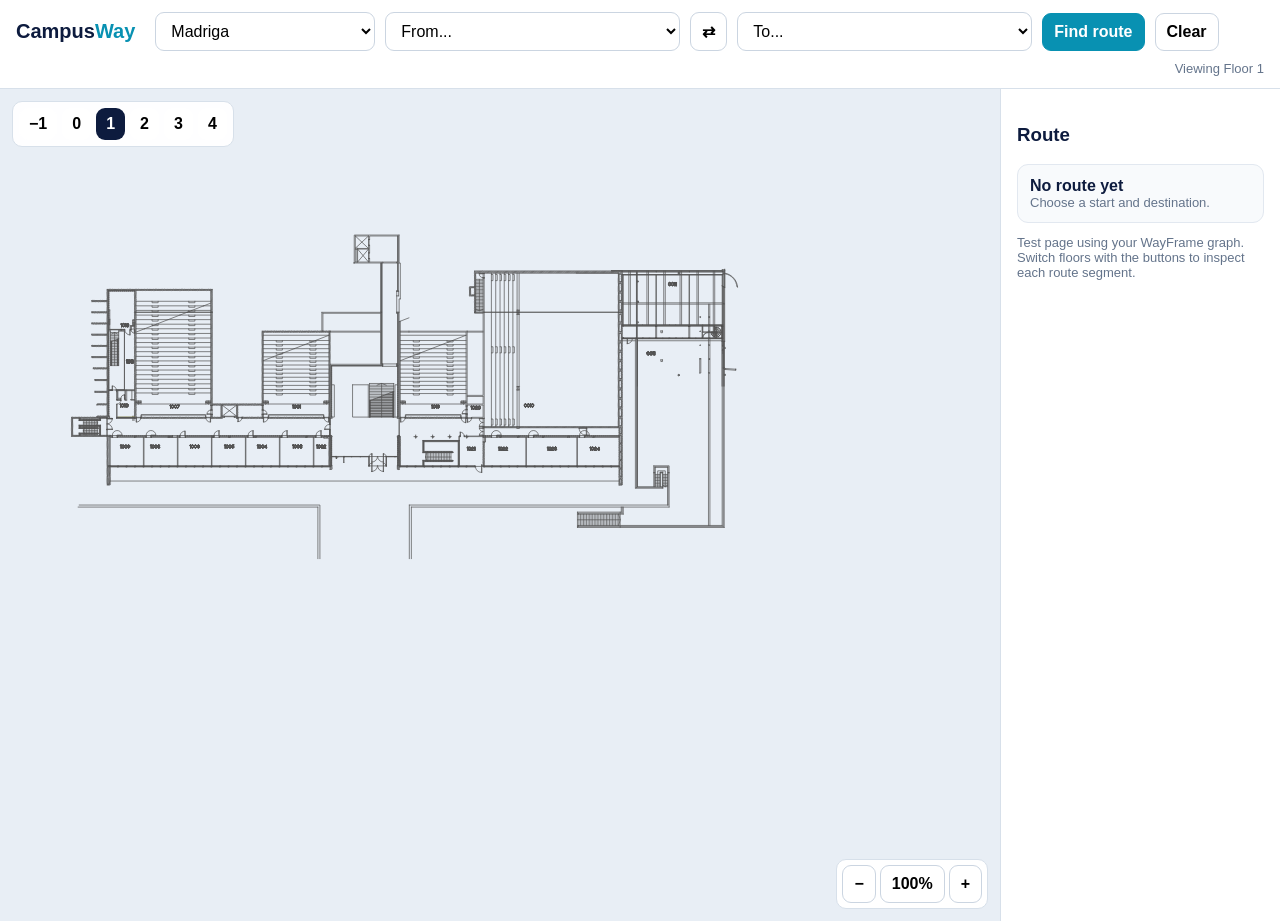
<file: wayframe/route-tester.html>
<!doctype html>
<html lang="en">
<head>
<meta charset="utf-8">
<meta name="viewport" content="width=device-width,initial-scale=1">
<title>CampusWay Indoor Test — Madriga</title>
<style>
*{box-sizing:border-box} body{margin:0;font-family:Arial,sans-serif;background:#f3f6fa;color:#0D1B3E}
header{background:white;border-bottom:1px solid #d7e0ea;padding:12px 16px;display:flex;gap:10px;align-items:center;flex-wrap:wrap}
.brand{font-weight:800;font-size:20px;margin-right:10px}.brand b{color:#0891B2}
select,button{font:inherit;padding:9px 11px;border:1px solid #cbd5e1;border-radius:9px;background:white}
select{min-width:220px}button{cursor:pointer;font-weight:700}#go{background:#0891B2;color:white;border-color:#0891B2}
#status{font-size:13px;color:#64748b;margin-left:auto}
main{display:grid;grid-template-columns:minmax(0,1fr) 280px;height:calc(100vh - 68px)}
.map{position:relative;overflow:hidden;background:#e8eef5}
#viewport{width:100%;height:100%;overflow:auto;cursor:grab}#viewport.dragging{cursor:grabbing;user-select:none}
#stage{position:relative;display:inline-block}#floorImg{display:block;max-width:none;user-select:none;-webkit-user-drag:none}
#routeSvg{position:absolute;left:0;top:0;pointer-events:none;overflow:visible}
#floors{position:absolute;z-index:3;left:12px;top:12px;display:flex;gap:5px;background:rgba(255,255,255,.96);padding:6px;border-radius:10px;border:1px solid #d7e0ea}
#floors button{border:0;padding:7px 10px}#floors button.active{background:#0D1B3E;color:white}
#zoom{position:absolute;z-index:3;right:12px;bottom:12px;display:flex;gap:4px;background:white;padding:5px;border:1px solid #d7e0ea;border-radius:10px}
aside{background:white;border-left:1px solid #d7e0ea;padding:16px;overflow:auto}
.card{background:#f8fafc;border:1px solid #e2e8f0;border-radius:11px;padding:12px;margin-bottom:12px}
.step{border-left:3px solid #0891B2;padding:7px 10px;margin:7px 0;font-size:14px}.muted{font-size:13px;color:#64748b}
@media(max-width:820px){main{grid-template-columns:1fr;height:auto}.map{height:65vh}aside{border-left:0;border-top:1px solid #d7e0ea}select{min-width:150px;flex:1}}
</style>
</head>
<body>
<header>
  <div class="brand">Campus<b>Way</b></div>
  <select id="building">
  <option value="madriga">Madriga</option>
  <option value="education">Education</option>
  <option value="main">Main</option>
  <option value="multi-purpose">Multi-Purpose</option>
  <option value="rabin">Rabin</option>
  <option value="student">Student</option>
</select>
  <select id="from"><option value="">From...</option></select>
  <button id="swap">⇄</button>
  <select id="to"><option value="">To...</option></select>
  <button id="go">Find route</button>
  <button id="clear">Clear</button>
  <span id="status">Choose two locations.</span>
</header>
<main>
  <section class="map">
    <div id="floors"></div>
    <div id="viewport"><div id="stage">
      <img id="floorImg" alt="Floor plan">
      <svg id="routeSvg"></svg>
    </div></div>
    <div id="zoom"><button id="minus">−</button><button id="reset">100%</button><button id="plus">+</button></div>
  </section>
  <aside>
    <h3>Route</h3>
    <div class="card" id="summary"><b>No route yet</b><div class="muted">Choose a start and destination.</div></div>
    <div id="steps"></div>
    <div class="muted">Test page using your WayFrame graph. Switch floors with the buttons to inspect each route segment.</div>
  </aside>
</main>
<script>
let GRAPH = null;
let BUILDING = 'madriga';
let IMAGES = {};

async function loadGraph(){
  const response = await fetch(
    `../buildings/${BUILDING}/${BUILDING}-indoor-graph.json`
  );

  if(!response.ok){
    throw new Error(`Could not load ${BUILDING} indoor graph`);
  }

  GRAPH = await response.json();
IMAGES = {
  floor1: `../buildings/${BUILDING}/floors/floor1.svg`,
  floor2: `../buildings/${BUILDING}/floors/floor2.svg`,
  floor3: `../buildings/${BUILDING}/floors/floor3.svg`,
  floor0: `../buildings/${BUILDING}/floors/floor0.svg`,
  floor4: `../buildings/${BUILDING}/floors/floor4.svg`,
  floorminus1: `../buildings/${BUILDING}/floors/floorminus1.svg`
};

  floor = Object.keys(GRAPH.floors)[0] || 'floor1';

  locations();
  tabs();
  setFloor(floor);
}

document.getElementById('building').onchange = async () => {
  BUILDING = document.getElementById('building').value;
  await loadGraph();
};

const ORDER = [
  'floorminus1',
  'floor0',
  'floor1',
  'floor2',
  'floor3',
  'floor4',
  'floor5',
  'floor6',
  'floor7',
  'floor500',
  'floor600',
  'floor700'
];
let floor = 'floor1', path = [], zoom = 1;
const $=id=>document.getElementById(id), img=$('floorImg'), svg=$('routeSvg'), viewport=$('viewport');

function flabel(f){return f==='floorminus1'?'−1':f.replace('floor','')}
function allNodes(){return Object.values(GRAPH.floors).flatMap(f=>f.nodes||[])}
function nodeById(id){for(const f of Object.values(GRAPH.floors)){const n=(f.nodes||[]).find(x=>x.id===id);if(n)return n}return null}
function cid(n){const s=String(n.connectorId||'').trim();return (!s||['null','none','no','n/a'].includes(s.toLowerCase()))?'':s}
function esc(s){return String(s).replaceAll('&','&amp;').replaceAll('<','&lt;').replaceAll('>','&gt;').replaceAll('"','&quot;')}

function locations(){
const ns=allNodes().filter(n=>
  ['room','entrance','elevator','stairs','restroom','landmark','gym'].includes(n.type)
)
    .sort((a,b)=>ORDER.indexOf(a.floor)-ORDER.indexOf(b.floor)||a.label.localeCompare(b.label,undefined,{numeric:true}));
  const h=ns.map(n=>`<option value="${n.id}">Floor ${flabel(n.floor)} — ${esc(n.label)} (${n.type})</option>`).join('');
  $('from').innerHTML='<option value="">From...</option>'+h;$('to').innerHTML='<option value="">To...</option>'+h;
}
function tabs(){
  $('floors').innerHTML='';
  ORDER.filter(f=>GRAPH.floors[f]).forEach(f=>{
    const b=document.createElement('button');b.textContent=flabel(f);b.className=f===floor?'active':'';
    b.onclick=()=>setFloor(f);$('floors').appendChild(b);
  });
}
function floorImagePath(f){

  if(BUILDING === 'main'){
    const mainFiles = {
      floor500: '500-Model.svg',
      floor600: '600-Model.svg',
      floor700: '700-Model.svg'
    };

    return `../buildings/main/floors/${mainFiles[f]}`;
  }

  return `../buildings/${BUILDING}/floors/${f}.svg`;
}
function setFloor(f){if(!GRAPH.floors[f])return;floor=f;tabs();img.src = floorImagePath(f);$('status').textContent=path.length?`Viewing Floor ${flabel(f)} of active route`:`Viewing Floor ${flabel(f)}`}
img.onload=()=>{zoom=1;applyZoom();drawRoute()};img.onerror=()=>{$('status').textContent='Could not load '+IMAGES[floor]};
function applyZoom(){const w=img.naturalWidth||1200,h=img.naturalHeight||800;img.style.width=w*zoom+'px';img.style.height=h*zoom+'px';$('stage').style.width=w*zoom+'px';$('stage').style.height=h*zoom+'px';svg.setAttribute('width',w*zoom);svg.setAttribute('height',h*zoom);svg.setAttribute('viewBox',`0 0 ${w*zoom} ${h*zoom}`);$('reset').textContent=Math.round(zoom*100)+'%';drawRoute()}
function setZoom(z){zoom=Math.max(.5,Math.min(4,z));applyZoom()}
$('plus').onclick=()=>setZoom(zoom+.2);$('minus').onclick=()=>setZoom(zoom-.2);$('reset').onclick=()=>setZoom(1);
viewport.addEventListener('wheel',e=>{e.preventDefault();setZoom(zoom+(e.deltaY<0?.12:-.12))},{passive:false});
let drag=false,sx=0,sy=0,sl=0,st=0;
viewport.onmousedown=e=>{if(e.button!==0)return;drag=true;viewport.classList.add('dragging');sx=e.clientX;sy=e.clientY;sl=viewport.scrollLeft;st=viewport.scrollTop};
window.onmousemove=e=>{if(!drag)return;viewport.scrollLeft=sl-(e.clientX-sx);viewport.scrollTop=st-(e.clientY-sy)};
window.onmouseup=()=>{drag=false;viewport.classList.remove('dragging')};

function buildGraph(){
  const ns=allNodes(), by=new Map(ns.map(n=>[n.id,n])), adj=new Map(ns.map(n=>[n.id,[]]));
  for(const f of Object.values(GRAPH.floors)) for(const c of (f.connections||[])){
    const a=by.get(c.from),b=by.get(c.to);if(!a||!b)continue;const w=Math.hypot(a.x-b.x,a.y-b.y);
    adj.get(a.id).push({id:b.id,w});adj.get(b.id).push({id:a.id,w});
  }
  const groups=new Map();
  for(const n of ns){const c=cid(n);if(!c||!['stairs','elevator'].includes(n.type))continue;const k=n.type+':'+c;if(!groups.has(k))groups.set(k,new Map());const pf=groups.get(k);if(!pf.has(n.floor))pf.set(n.floor,[]);pf.get(n.floor).push(n)}
  for(const [k,pf] of groups){
    const fs=[...pf.keys()].sort((a,b)=>ORDER.indexOf(a)-ORDER.indexOf(b));
    for(let i=0;i<fs.length-1;i++){const aL=pf.get(fs[i]),bL=pf.get(fs[i+1]);const a=aL[aL.length-1],b=bL[bL.length-1],w=.4;adj.get(a.id).push({id:b.id,w});adj.get(b.id).push({id:a.id,w})}
  }
  return {by,adj};
}
function dijkstra(start,end){
  const {by,adj}=buildGraph();if(!by.has(start)||!by.has(end))return null;
  const dist=new Map([...by.keys()].map(id=>[id,Infinity])),prev=new Map(),un=new Set(by.keys());dist.set(start,0);
  while(un.size){let cur=null,best=Infinity;for(const id of un){const d=dist.get(id);if(d<best){best=d;cur=id}}if(cur===null||best===Infinity)break;if(cur===end)break;un.delete(cur);
    for(const e of (adj.get(cur)||[])){if(!un.has(e.id))continue;const a=best+e.w;if(a<dist.get(e.id)){dist.set(e.id,a);prev.set(e.id,cur)}}}
  if(dist.get(end)===Infinity)return null;const p=[];let c=end;while(c!==undefined){p.unshift(c);if(c===start)break;c=prev.get(c)}return p[0]===start?p:null;
}
function drawRoute(){
  svg.innerHTML='';if(path.length<2||!img.complete)return;const w=img.offsetWidth,h=img.offsetHeight;
  for(let i=0;i<path.length-1;i++){const a=nodeById(path[i]),b=nodeById(path[i+1]);if(!a||!b||a.floor!==floor||b.floor!==floor)continue;
    const l=document.createElementNS('http://www.w3.org/2000/svg','line');l.setAttribute('x1',a.x*w);l.setAttribute('y1',a.y*h);l.setAttribute('x2',b.x*w);l.setAttribute('y2',b.y*h);l.setAttribute('stroke','#00A67E');l.setAttribute('stroke-width',Math.max(6,7*zoom));l.setAttribute('stroke-linecap','round');svg.appendChild(l)}
}
function describe(p){
  const ns=p.map(nodeById).filter(Boolean),a=ns[0],b=ns.at(-1),floors=[...new Set(ns.map(n=>n.floor))];
  $('summary').innerHTML=`<b>${esc(a.label)} → ${esc(b.label)}</b><div class="muted">${floors.map(f=>'Floor '+flabel(f)).join(' → ')}</div>`;
  const s=[`Start at ${a.label} on Floor ${flabel(a.floor)}`];for(let i=1;i<ns.length;i++){if(ns[i-1].floor!==ns[i].floor){const m=(ns[i-1].type==='elevator'||ns[i].type==='elevator')?'elevator':'stairs';s.push(`Take the ${m} to Floor ${flabel(ns[i].floor)}`)}}s.push(`Arrive at ${b.label}`);
  $('steps').innerHTML=s.map(x=>`<div class="step">${esc(x)}</div>`).join('');
}
$('go').onclick=()=>{const a=$('from').value,b=$('to').value;if(!a||!b){$('status').textContent='Choose both locations.';return}const p=dijkstra(a,b);if(!p){path=[];drawRoute();$('summary').innerHTML='<b>No route found</b><div class="muted">A graph connection may still be missing.</div>';$('steps').innerHTML='';$('status').textContent='No route found.';return}path=p;setFloor(nodeById(a).floor);describe(p);$('status').textContent='Route found.'};
$('swap').onclick=()=>{const a=$('from').value;$('from').value=$('to').value;$('to').value=a};
$('clear').onclick=()=>{path=[];$('from').value='';$('to').value='';drawRoute();$('summary').innerHTML='<b>No route yet</b><div class="muted">Choose a start and destination.</div>';$('steps').innerHTML='';$('status').textContent='Choose two locations.'};

loadGraph();
</script>
</body>
</html>
</file>
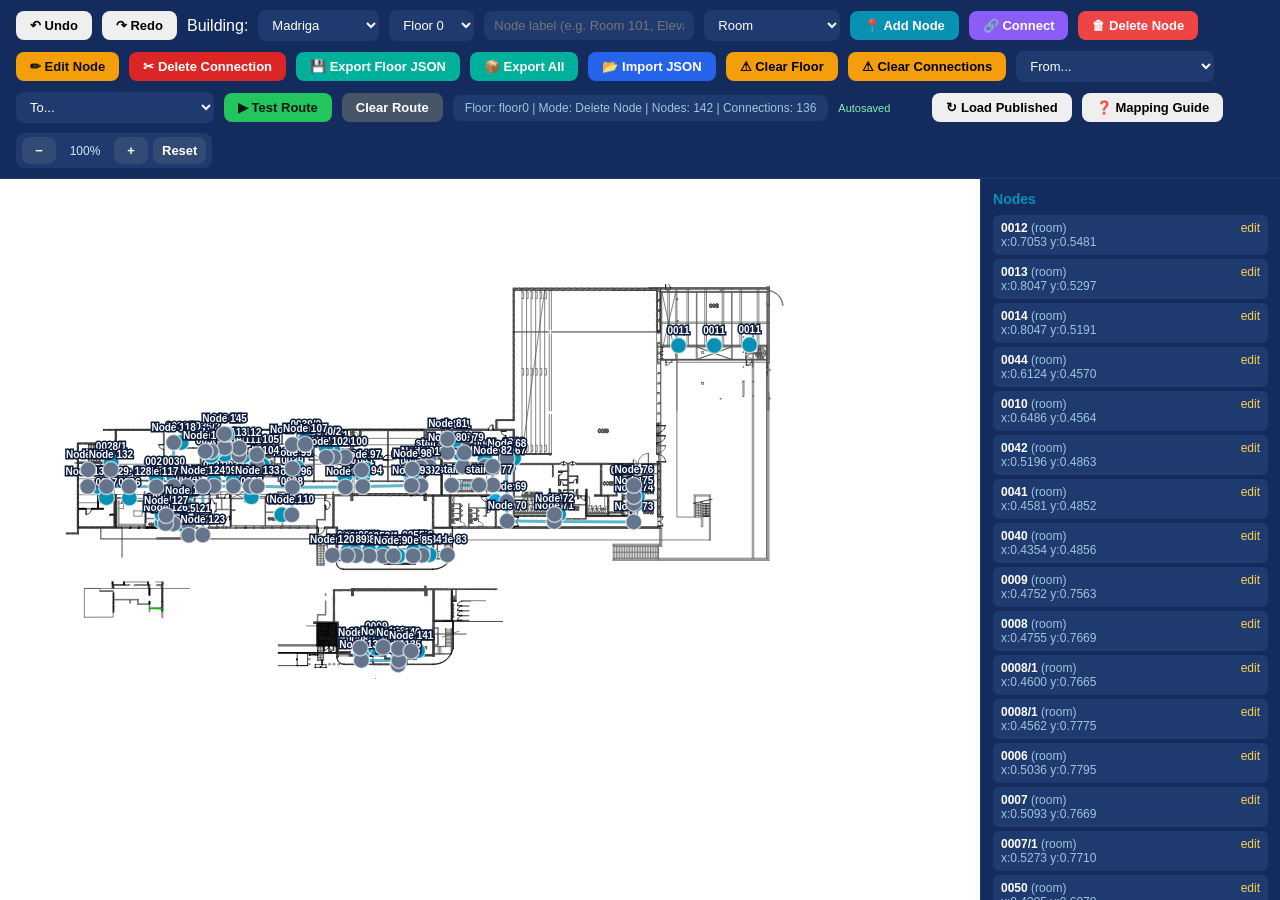
<file: wayframe/wayframe.html>
<html lang="en">
<head>
<meta charset="UTF-8">
<meta name="viewport" content="width=device-width, initial-scale=1.0">
<title>WayFrame — Node Plotter</title>
<style>
*{box-sizing:border-box;margin:0;padding:0;}
body{
  font-family:sans-serif;
  background:#0D1B3E;
  color:white;
  height:100vh;
  display:flex;
  flex-direction:column;
}
#toolbar{
  background:#142B5E;
  padding:10px 16px;
  display:flex;
  gap:10px;
  align-items:center;
  flex-wrap:wrap;
  border-bottom:1px solid #1E3A6E;
}
#toolbar button{
  padding:7px 14px;
  border-radius:8px;
  border:none;
  cursor:pointer;
  font-size:13px;
  font-weight:600;
}
.btn-node{background:#0891B2;color:white;}
.btn-connect{background:#8B5CF6;color:white;}
.btn-delete{background:#EF4444;color:white;}
.btn-delete-conn{background:#DC2626;color:white;}
.btn-export{background:#00B09B;color:white;}
.btn-import{background:#2563EB;color:white;}
.btn-clear{background:#F59E0B;color:#000;}
.btn-active{outline:3px solid white;}
select,input{
  padding:7px 10px;
  border-radius:8px;
  border:none;
  background:#1E3A6E;
  color:white;
  font-size:13px;
}
#info{
  background:#1E3A6E;
  padding:6px 12px;
  border-radius:8px;
  font-size:12px;
  color:#9FC6DD;
}
#saveStatus{
  font-size:11px;
  color:#86EFAC;
  min-width:84px;
}
.zoom-group{
  display:flex;
  align-items:center;
  gap:5px;
  padding:4px 6px;
  background:#1E3A6E;
  border-radius:8px;
}
.zoom-group button{
  min-width:34px;
  padding:6px 9px !important;
  background:#334A74;
  color:white;
}
#zoomValue{
  min-width:48px;
  text-align:center;
  font-size:12px;
  color:#D8E6F7;
}
#main{
  display:flex;
  flex:1;
  overflow:hidden;
}
#canvas-wrap{
  flex:1;
  overflow:auto;
  position:relative;
  cursor:crosshair;
  background:white;
}
#canvas-wrap.panning{
  cursor:grabbing !important;
  user-select:none;
}

#floorImg{
  display:block;
  max-width:none;
  user-select:none;
  -webkit-user-drag:none;
}
#overlay{
  position:absolute;
  top:0;
  left:0;
  pointer-events:none;
  overflow:visible;
}
#sidebar{
  width:300px;
  background:#142B5E;
  padding:12px;
  overflow-y:auto;
  border-left:1px solid #1E3A6E;
  font-size:12px;
}
#sidebar h3{margin-bottom:8px;color:#0891B2;}
.node-entry{
  padding:6px 8px;
  background:#1E3A6E;
  border-radius:6px;
  margin-bottom:4px;
  cursor:pointer;
}
.node-entry:hover{background:#0891B2;}
.node-entry.selected{background:#8B5CF6;}
.empty-note{color:#9FC6DD;font-size:11px;padding:6px 2px;}
.small{
  font-size:10px;
  color:#9FC6DD;
}
</style>
</head>
<body>

<div id="toolbar">

  <button type="button" id="btnUndo" onclick="undoAction()">↶ Undo</button>
  <button type="button" id="btnRedo" onclick="redoAction()">↷ Redo</button>


  <label for="buildingSelect">Building:</label>


  <select id="buildingSelect" onchange="loadBuilding()">
  <option value="madriga">Madriga</option>
  <option value="education">Education</option>
  <option value="main">Main</option>
  <option value="multi-purpose">Multi-Purpose</option>
  <option value="rabin">Rabin</option>
  <option value="student">Student</option>
  </select>


<select id="floorSelect" onchange="loadFloor()"></select>

  <input id="nodeNameInput" type="text"
         placeholder="Node label (e.g. Room 101, Elevator)"
         style="width:210px;"/>

  <select id="nodeType">
    <option value="room">Room</option>
    <option value="corridor">Corridor junction</option>
    <option value="elevator">Elevator</option>
    <option value="stairs">Stairs</option>
    <option value="entrance">Entrance</option>
    <option value="restroom">Restroom</option>
    <option value="landmark">Landmark</option>
    <option value="food">Food</option>
    <option value="gym">Gym</option>
    <option value="shelter">Shelter</option>
    <option value="library">Library</option>
    <option value="museum">Hecht Museum</option>
    <option value="parking">Parking Lot</option>
    <option value="clinic">Clinic</option>
  </select>

  <input id="connectorIdInput" type="text"
         placeholder="Connector ID (stairs/elevator only)"
         style="width:210px;display:none;"/>


  <button class="btn-node" id="btnNode" onclick="toggleNodeMode()">📍 Add Node</button>
  <button class="btn-connect" id="btnConnect" onclick="toggleConnectMode()">🔗 Connect</button>
  <button class="btn-delete" id="btnDelete" onclick="toggleDeleteMode()">🗑 Delete Node</button>
  <button type="button" id="btnEdit" onclick="toggleEditMode()" style="background:#F59E0B;color:#111;">✏ Edit Node</button>
  <button class="btn-delete-conn" id="btnDeleteConnection" onclick="toggleDeleteConnectionMode()">✂ Delete Connection</button>

  <button class="btn-export" onclick="exportCurrentFloor()">💾 Export Floor JSON</button>
  <button class="btn-export" onclick="exportAllFloors()">📦 Export All</button>

  <button class="btn-import" onclick="document.getElementById('importFile').click()">📂 Import JSON</button>
  <input id="importFile" type="file" accept=".json,application/json"
         style="display:none" onchange="importJSON(event)">

  <button class="btn-clear" onclick="clearCurrentFloor()">⚠ Clear Floor</button>
<button type="button" class="btn-clear" onclick="clearConnections()">⚠ Clear Connections</button>

  <select id="routeFrom" title="Route start">
    <option value="">From...</option>
  </select>
  <select id="routeTo" title="Route destination">
    <option value="">To...</option>
  </select>
  <button type="button" onclick="testRoute()" style="background:#22C55E;color:#071a10;">▶ Test Route</button>
  <button type="button" onclick="clearRoute()" style="background:#475569;color:white;">Clear Route</button>

  <div id="info">Mode: Add Node | Nodes: 0 | Connections: 0</div>
  <div id="saveStatus">Autosaved</div>

  <button type="button" onclick="loadPublishedGraph()">↻ Load Published</button>
  <button type="button" onclick="openMappingGuide()">
  ❓ Mapping Guide
</button>
  <div class="zoom-group" title="Zoom the floor plan">
    <button type="button" onclick="changeZoom(-0.25)">−</button>
    <span id="zoomValue">100%</span>
    <button type="button" onclick="changeZoom(0.25)">+</button>
    <button type="button" onclick="resetZoom()">Reset</button>
  </div>
</div>


<div
  id="mappingGuide"
  style="
    display:none;
    position:fixed;
    inset:0;
    background:rgba(0,0,0,0.55);
    z-index:9999;
    align-items:center;
    justify-content:center;
    padding:20px;
  "
>
  <div
    style="
      background:white;
      color:#0D1B3E;
      width:min(560px, 95vw);
      max-height:85vh;
      overflow:auto;
      border-radius:16px;
      padding:24px;
      box-shadow:0 20px 60px rgba(0,0,0,.25);
    "
  >

    <div style="
      display:flex;
      justify-content:space-between;
      align-items:center;
      margin-bottom:18px;
    ">
      <h2 style="margin:0;">
        WayFrame Mapping Guide
      </h2>

      <button
        type="button"
        onclick="closeMappingGuide()"
        style="font-size:18px;"
      >
        ✕
      </button>
    </div>

    <p>
      Follow these rules so all CampusWay buildings
      are mapped consistently.
    </p>

    <hr>

    <h3>🚪 Rooms</h3>
    <p>
      Place the room node at the <strong>room entrance/door</strong>,
      not in the middle of the room.
    </p>

    <h3>🚶 Walking nodes</h3>
    <p>
      Place walking nodes along the actual path a person can walk.
      Add extra nodes at turns, intersections and corridor changes.
    </p>

    <h3>🛗 Elevators</h3>
    <p>
      Place a node at the elevator on every relevant floor.
      The same physical elevator must use the
      <strong>same Connector ID</strong> on every floor.
    </p>

    <h3>🪜 Stairs</h3>
    <p>
      Place a stair node on every floor the staircase reaches.
      The same physical staircase must use the
      <strong>same Connector ID</strong> on every floor.
    </p>

    <h3>🚪 Building entrances</h3>
    <p>
      Add an Entrance node at every real entrance/exit that
      CampusWay users can use.
    </p>

    <h3>🔗 Connections</h3>
    <p>
      Only connect nodes when a person can actually walk directly
      between them. Do not connect paths through walls or
      inaccessible areas.
    </p>

    <h3>♿ Accessibility</h3>
    <p>
      Make sure elevators and stairs are identified correctly.
      CampusWay uses these node types to calculate accessible routes.
    </p>

    <h3>📦 When finished</h3>
    <p>
      Use <strong>Export All</strong> and send the exported
      building JSON file to the CampusWay team.
    </p>

  </div>
</div>

<div id="main">
<div id="canvas-wrap" onclick="handleClick(event)">
  <img
    id="floorImg"
    src="../buildings/madriga/floors/floor1.svg"
    onload="handleFloorImageLoad()"
    onerror="handleFloorImageError()"
    alt="Floor plan"
  />

<div
  id="missingFloorMessage"
  style="
    display:none;
    position:absolute;
    inset:0;
    align-items:center;
    justify-content:center;
    text-align:center;
    padding:30px;
    color:white;
    background:#0A1733;
    z-index:5;
  "
></div>
    <svg id="overlay"></svg>
  </div>

  <div id="sidebar">
    <h3>Nodes</h3>
    <div id="nodeList"></div>
    <br/>
    <h3>Connections</h3>
    <div id="connList"></div>
    <br/>
    <div class="small">
      Coordinates are stored as normalized values from 0 to 1,
      so they stay aligned even if the image is resized later.
    </div>
  </div>
</div>

<script>
function getStorageKey(){

  const building =
    document.getElementById('buildingSelect')?.value || 'madriga';

  return `campusway_wayframe_v2_${building}`;
}

// One-time migration of existing Madriga WayFrame data
if(
  !localStorage.getItem('campusway_wayframe_v2_madriga') &&
  localStorage.getItem('campusway_wayframe_v2')
){
  localStorage.setItem(
    'campusway_wayframe_v2_madriga',
    localStorage.getItem('campusway_wayframe_v2')
  );
}

function openMappingGuide(){

  document.getElementById(
    'mappingGuide'
  ).style.display = 'flex';

}


function closeMappingGuide(){

  document.getElementById(
    'mappingGuide'
  ).style.display = 'none';

}

function wayframeFloorLabel(floorId){

  if(floorId === 'floorminus1'){
    return '-1';
  }

  return floorId.replace('floor', '');
}

const BUILDING_FLOORS = {


  madriga: [
    'floorminus1',
    'floor0',
    'floor1',
    'floor2',
    'floor3',
    'floor4'
  ],

  education: [
    'floor0',
    'floor1',
    'floor2',
    'floor3',
    'floor4',
    'floor5',
    'floor6'
  ],

  main: [
    'floor500',
    'floor600',
    'floor700'
  ],

  'multi-purpose': [
    'floorminus1',
    'floor0',
    'floor1',
    'floor2'
  ],

  rabin: [
    'floor5',
    'floor6',
    'floor7'
  ],

  student: [
    'floor0',
    'floor1',
    'floor2',
    'floor3',
    'floor4'
  ]

};

let mode = 'select';
let selectedNode = null;
let connectFrom = null;
let currentFloor = 'floor1';
let zoomLevel = 1;
let isPanning = false;
let panStartX = 0;
let panStartY = 0;
let panScrollLeft = 0;
let panScrollTop = 0;
let panMoved = false;
let suppressNextCanvasClick = false;

let movingNodeId = null;
let movingNodeMoved = false;
let selectedConnectionIndex = null;
let testRouteNodeIds = [];
let undoStack = [];
let redoStack = [];

/*
  IMPORTANT:
  Data is stored PER FLOOR instead of one global nodes array.
  Each node stores normalized x/y coordinates in the range 0..1.
*/
let floorData = loadSavedData();

document.getElementById('nodeType').addEventListener('change', toggleConnectorInput);

function toggleConnectorInput(){
  const type = document.getElementById('nodeType').value;
  const input = document.getElementById('connectorIdInput');
  const needsConnector = type === 'stairs' || type === 'elevator';
  input.style.display = needsConnector ? 'inline-block' : 'none';
  if(!needsConnector) input.value = '';
}

const COLORS = {
  room: '#0891B2',
  corridor: '#64748B',
  elevator: '#8B5CF6',
  stairs: '#64748B',
  entrance: '#00B09B',
  restroom: '#0EA5E9',
  landmark: '#F59E0B',
  food: '#F97316',
  gym: '#EC4899',
  shelter: '#22C55E',
  library: '#6366F1',
  museum: '#A855F7',
  parking: '#14B8A6',
  clinic: '#EF4444',
};

function saveHistory(){
  undoStack.push(JSON.stringify(floorData));

  // keep history from growing forever
  if(undoStack.length > 50){
    undoStack.shift();
  }

  // once a new action happens, redo history is no longer valid
  redoStack = [];
}

function undoAction(){
  if(undoStack.length === 0) return;

  redoStack.push(JSON.stringify(floorData));

  floorData = JSON.parse(undoStack.pop());

  selectedNode = null;
  connectFrom = null;

  saveAll();
  renderAll();
  updateInfo();
}

function redoAction(){
  if(redoStack.length === 0) return;

  undoStack.push(JSON.stringify(floorData));

  floorData = JSON.parse(redoStack.pop());

  selectedNode = null;
  connectFrom = null;

  saveAll();
  renderAll();
  updateInfo();
}


function emptyFloor(){
  return {nodes: [], connections: [], nextNodeId: 0};
}

function ensureFloor(floorId){
  if(!floorData[floorId]) floorData[floorId] = emptyFloor();
  if(!Array.isArray(floorData[floorId].nodes)) floorData[floorId].nodes = [];
  if(!Array.isArray(floorData[floorId].connections)) floorData[floorId].connections = [];
  if(typeof floorData[floorId].nextNodeId !== 'number'){
    const nums = floorData[floorId].nodes
      .map(n => Number(String(n.id || '').match(/\d+$/)?.[0]))
      .filter(Number.isFinite);
    floorData[floorId].nextNodeId = nums.length ? Math.max(...nums) + 1 : 0;
  }
  return floorData[floorId];
}

function getCurrentData(){
  return ensureFloor(currentFloor);
}

function loadSavedData(){
  try{
    const raw = localStorage.getItem(getStorageKey());

    if(!raw) return {};

    const parsed = JSON.parse(raw);

    // Supports both {floors:{...}} and the direct older object format.
    return parsed.floors && typeof parsed.floors === 'object'
      ? parsed.floors
      : parsed;

  }catch(err){

    console.warn(
      'Could not load autosaved WayFrame data:',
      err
    );

    return {};
  }
}

function saveAll(){
 localStorage.setItem(getStorageKey(), JSON.stringify({
    version: 2,
    savedAt: new Date().toISOString(),
    floors: floorData
  }));

  const el = document.getElementById('saveStatus');
  el.textContent = 'Autosaved ✓';
  clearTimeout(window._saveStatusTimer);
  window._saveStatusTimer = setTimeout(()=>el.textContent='Autosaved', 1200);
}

async function loadPublishedBuildingGraph(building){
  try{
    const response =
      await fetch(`../buildings/${building}/${building}-indoor-graph.json`);

    if(!response.ok){
      return null;
    }

    const imported = await response.json();

    if(!imported.floors || typeof imported.floors !== 'object'){
      return null;
    }

    return imported.floors;
  }
  catch(err){
    console.warn('Could not load published building graph:', err);
    return null;
  }
}

async function loadPublishedGraph(){

  const building =
    document.getElementById('buildingSelect').value;

  const publishedData =
    await loadPublishedBuildingGraph(building);

  if(!publishedData){
    alert(`No published graph found for ${building}.`);
    return;
  }

  if(!confirm(
    `Load the published ${building} graph?\n\nThis will replace your locally saved version of this building.`
  )){
    return;
  }

  saveHistory();

  floorData = publishedData;

  saveAll();

  selectedNode = null;
  connectFrom = null;
  selectedConnectionIndex = null;
  testRouteNodeIds = [];

  loadFloor();
  updateRouteSelectors();
  updateInfo();

  alert(`Published ${building} graph loaded successfully.`);
}


async function loadBuilding(){

  const building =
    document.getElementById('buildingSelect').value;

    localStorage.setItem(
  'campusway_wayframe_last_building',
  building
);

  const floorSelect =
    document.getElementById('floorSelect');

  const floors =
    BUILDING_FLOORS[building] || [];


  /*
    Build the correct floor list
    for the selected building.
  */

  floorSelect.innerHTML = '';


  for(const floor of floors){

    const option =
      document.createElement('option');

if(building === 'main'){
  const mainFloorFiles = {
    floor500: '500-Model.svg',
    floor600: '600-Model.svg',
    floor700: '700-Model.svg'
  };

  option.value =
    `../buildings/main/floors/${mainFloorFiles[floor]}`;
}else{
  option.value =
    `../buildings/${building}/floors/${floor}.svg`;
}

    option.dataset.floor =
      floor;

    option.textContent =
      `Floor ${wayframeFloorLabel(floor)}`;

    floorSelect.appendChild(option);

  }


  /*
    Load this building's own graph data.
  */

const savedData =
  loadSavedData();

if(
  Object.keys(savedData).length
){

  floorData =
    savedData;

}
else{

  const publishedData =
    await loadPublishedBuildingGraph(
      building
    );

  floorData =
    publishedData || {};

}


  selectedNode = null;
  connectFrom = null;
  testRouteNodeIds = [];


  /*
    Load the first available floor.
  */

  if(floors.length){

  const lastFloor = localStorage.getItem(
    `campusway_wayframe_last_floor_${building}`
  );

  const savedFloorOption =
    [...floorSelect.options].find(
      option => option.dataset.floor === lastFloor
    );

  if(savedFloorOption){
    floorSelect.value = savedFloorOption.value;
  }else{
    floorSelect.value =
      building === 'madriga'
        ? '../buildings/madriga/floors/floor0.svg'
        : floorSelect.options[0].value;
  }

  loadFloor();
}


  updateRouteSelectors();
  updateInfo();

}

function loadFloor(){
  const select = document.getElementById('floorSelect');
  const option = select.options[select.selectedIndex];

  currentFloor = option.dataset.floor;
  ensureFloor(currentFloor);

  const activeBuilding =
  document.getElementById('buildingSelect').value;

localStorage.setItem(
  `campusway_wayframe_last_floor_${activeBuilding}`,
  currentFloor
);

  const building =
  document.getElementById('buildingSelect').value;

const roomInput =
  document.getElementById('nodeNameInput');

if(
  building === 'rabin' &&
  document.getElementById('nodeType').value === 'room'
){
  const rabinPrefixes = {
    floor5: '50',
    floor6: '60',
    floor7: '70'
  };

  roomInput.value =
    rabinPrefixes[currentFloor] || '';
}else{
  roomInput.value = '';
}

  selectedNode = null;
  connectFrom = null;
  zoomLevel = 1;

  // Keep the active tested route when switching floors.
  document.getElementById('floorImg').src = option.value;

  // Nodes/connections stay saved per floor.
  renderAll();
  updateInfo();
  updateRouteSelectors();
}

function handleFloorImageLoad(){

  const message =
    document.getElementById('missingFloorMessage');

  message.style.display =
    'none';

  document.getElementById('floorImg').style.display =
    'block';

  document.getElementById('overlay').style.display =
    'block';

  initCanvas();
}


function handleFloorImageError(){

  const building =
    document.getElementById('buildingSelect').value;

  const floor =
    currentFloor;

  const label =
    wayframeFloorLabel(floor);

  const message =
    document.getElementById('missingFloorMessage');

  document.getElementById('floorImg').style.display =
    'none';

  document.getElementById('overlay').style.display =
    'none';

  message.innerHTML =
    `
      <div>
        <div style="
          font-size:22px;
          font-weight:700;
          margin-bottom:10px;
        ">
          No floor plan available
        </div>

        <div style="
          color:#9FC6DD;
          margin-bottom:12px;
        ">
          ${building} — Floor ${label}
        </div>

        <div style="
          color:#CBD5E1;
          font-size:13px;
        ">
          Add this file:
          <br><br>
          <code>
            buildings/${building}/floors/${floor}.svg
          </code>
        </div>
      </div>
    `;

  message.style.display =
    'flex';
}

function initCanvas(){
  const img = document.getElementById('floorImg');

  // Use the SVG/image's intrinsic dimensions as the 100% size.
  // Zooming changes only the DISPLAY size; node coordinates remain normalized.
  const baseWidth = img.naturalWidth || 1200;
  const baseHeight = img.naturalHeight || 800;

  img.style.width = (baseWidth * zoomLevel) + 'px';
  img.style.height = (baseHeight * zoomLevel) + 'px';

  updateZoomLabel();
  renderAll();
}

function changeZoom(delta){
  const wrap = document.getElementById('canvas-wrap');
  const img = document.getElementById('floorImg');

  // Keep the point near the center of the viewport roughly centered while zooming.
  const oldWidth = img.offsetWidth || 1;
  const oldHeight = img.offsetHeight || 1;
  const centerXRatio = (wrap.scrollLeft + wrap.clientWidth / 2) / oldWidth;
  const centerYRatio = (wrap.scrollTop + wrap.clientHeight / 2) / oldHeight;

  zoomLevel = Math.min(4, Math.max(0.5, +(zoomLevel + delta).toFixed(2)));
  initCanvas();

  requestAnimationFrame(()=>{
    const newWidth = img.offsetWidth;
    const newHeight = img.offsetHeight;
    wrap.scrollLeft = Math.max(0, centerXRatio * newWidth - wrap.clientWidth / 2);
    wrap.scrollTop = Math.max(0, centerYRatio * newHeight - wrap.clientHeight / 2);
  });
}

function resetZoom(){
  zoomLevel = 1;
  initCanvas();
  const wrap = document.getElementById('canvas-wrap');
  wrap.scrollLeft = 0;
  wrap.scrollTop = 0;
}

function updateZoomLabel(){
  const el = document.getElementById('zoomValue');
  if(el) el.textContent = Math.round(zoomLevel * 100) + '%';
}

function toggleNodeMode(){
  if(mode === 'node'){
    setMode('select');
  }else{
    setMode('node');
  }
}
function toggleConnectMode(){
  if(mode === 'connect'){
    setMode('select');
  }else{
    setMode('connect');
  }
}
function toggleDeleteMode(){
  if(mode === 'delete'){
    setMode('select');
  }else{
    setMode('delete');
  }
}
function toggleEditMode(){
  if(mode === 'edit'){
    setMode('select');
  }else{
    setMode('edit');
  }
}
function toggleDeleteConnectionMode(){
  if(mode === 'deleteConnection'){
    setMode('select');
  }else{
    setMode('deleteConnection');
  }
}

function setMode(m){
  mode = m;
  connectFrom = null;
  selectedNode = null;

  document.querySelectorAll('#toolbar button')
    .forEach(b=>b.classList.remove('btn-active'));

  const ids = {
    node: 'btnNode',
    connect: 'btnConnect',
    delete: 'btnDelete',
    edit: 'btnEdit',
    deleteConnection: 'btnDeleteConnection'
  };

  const button = document.getElementById(ids[m]);
  if(button) button.classList.add('btn-active');

  renderAll();
  updateInfo();
}

function handleClick(e){

 // If this click was actually the end of a drag/pan,
  // don't accidentally create a node.
  if(suppressNextCanvasClick){
    suppressNextCanvasClick = false;
    return;
  }
  if(mode !== 'node') return;

  // Ignore clicks coming from SVG nodes.
  if(e.target.closest && e.target.closest('#overlay')) return;

  const img = document.getElementById('floorImg');
  const wrap = document.getElementById('canvas-wrap');
  const rect = wrap.getBoundingClientRect();

  // Position inside the displayed image in pixels.
  const px = e.clientX - rect.left + wrap.scrollLeft;
  const py = e.clientY - rect.top + wrap.scrollTop;

  if(px < 0 || py < 0 || px > img.offsetWidth || py > img.offsetHeight) return;

  // Store NORMALIZED coordinates rather than raw pixels.
  const x = +(px / img.offsetWidth).toFixed(6);
  const y = +(py / img.offsetHeight).toFixed(6);

  const data = getCurrentData();
  const type = document.getElementById('nodeType').value;
  const input = document.getElementById('nodeNameInput');
  const connectorInput = document.getElementById('connectorIdInput');
const label =
  type === 'restroom'
    ? 'Restroom'
    : type === 'elevator'
      ? 'elevator'
      : type === 'stairs'
        ? 'stairs'
        : type === 'shelter'
          ? 'Shelter'
          : type === 'library'
            ? 'Library'
            : type === 'museum'
              ? 'Hecht Museum'
              : type === 'parking'
                ? 'Parking Lot'
                : type === 'clinic'
                ? 'Clinic'
                : input.value.trim() || `Node ${data.nextNodeId + 1}`;

  const connectorId = (type === 'stairs' || type === 'elevator')
    ? connectorInput.value.trim()
    : '';

  const normalizedConnectorId =
    ['null','none','no','n/a'].includes(connectorId.toLowerCase())
      ? ''
      : connectorId;

  const node = {
    id: `${currentFloor}_n${data.nextNodeId++}`,
    label,
    type,
    connectorId: normalizedConnectorId,
    x,
    y,
    floor: currentFloor
  };

  saveHistory();

  data.nodes.push(node);
 if(
  document.getElementById('buildingSelect').value === 'rabin' &&
  type === 'room'
){
  const rabinPrefixes = {
    floor5: '50',
    floor6: '60',
    floor7: '70'
  };

  input.value = rabinPrefixes[currentFloor] || '';
}else{
  input.value = '';
}
  connectorInput.value = '';

  saveAll();
  renderAll();
  updateInfo();
}

function selectNode(id){
  const data = getCurrentData();
  selectedConnectionIndex = null;

  if(mode === 'connect'){
    if(!connectFrom){
      connectFrom = id;
      selectedNode = id;
    }else{
      if(connectFrom !== id){
        const exists = data.connections.some(c =>
          (c.from===connectFrom && c.to===id) ||
          (c.from===id && c.to===connectFrom)
        );

        if(!exists){
          saveHistory();
          data.connections.push({
            from: connectFrom,
            to: id
          });
          testRouteNodeIds = [];
          saveAll();
        }
      }

      connectFrom = null;
      selectedNode = null;
    }
  }else if(mode === 'edit'){
    editNode(id);
    return;
  }else if(mode === 'delete'){
    saveHistory();
    data.nodes = data.nodes.filter(n => n.id !== id);
    data.connections = data.connections.filter(
      c => c.from !== id && c.to !== id
    );
    selectedNode = null;
    connectFrom = null;
    testRouteNodeIds = [];
    saveAll();
  }else{
    selectedNode = selectedNode === id ? null : id;
  }

  renderAll();
  updateInfo();
}

function denormalize(node, img){
  return {
    x: node.x * img.offsetWidth,
    y: node.y * img.offsetHeight
  };
}

function renderAll(){
  const svg = document.getElementById('overlay');
  const img = document.getElementById('floorImg');
  const data = getCurrentData();

  if(!img.complete || !img.offsetWidth || !img.offsetHeight) return;

  svg.style.width = img.offsetWidth + 'px';
  svg.style.height = img.offsetHeight + 'px';
  svg.setAttribute('width', img.offsetWidth);
  svg.setAttribute('height', img.offsetHeight);
  svg.setAttribute('viewBox', `0 0 ${img.offsetWidth} ${img.offsetHeight}`);
  svg.innerHTML = '';

  // Draw connections.
  data.connections.forEach(c=>{
    const from = data.nodes.find(n=>n.id===c.from);
    const to = data.nodes.find(n=>n.id===c.to);
    if(!from || !to) return;

    const p1 = denormalize(from, img);
    const p2 = denormalize(to, img);

    const line = document.createElementNS('http://www.w3.org/2000/svg','line');
    line.setAttribute('x1', p1.x);
    line.setAttribute('y1', p1.y);
    line.setAttribute('x2', p2.x);
    line.setAttribute('y2', p2.y);
    line.setAttribute('stroke', mode === 'deleteConnection' ? '#EF4444' : '#0891B2');
    line.setAttribute('stroke-width', mode === 'deleteConnection' ? '6' : '3');
    line.setAttribute('opacity', mode === 'deleteConnection' ? '0.9' : '0.65');

    line.setAttribute('pointer-events','stroke');
line.style.cursor = 'pointer';

line.onclick = (e)=>{
  e.stopPropagation();

  if(mode === 'deleteConnection'){
    deleteConnectionByNodes(c.from, c.to);
    return;
  }

  selectedConnectionIndex =
    data.connections.indexOf(c);

  renderAll();
};

    svg.appendChild(line);
  });

  // Draw the currently tested route on top of the graph.
  if(testRouteNodeIds.length > 1){
    for(let i=0; i<testRouteNodeIds.length-1; i++){
      const from = findNodeAnywhere(testRouteNodeIds[i]);
      const to = findNodeAnywhere(testRouteNodeIds[i+1]);
      if(!from || !to) continue;
      if(from.floor !== currentFloor || to.floor !== currentFloor) continue;

      const p1 = denormalize(from, img);
      const p2 = denormalize(to, img);

      const routeLine = document.createElementNS('http://www.w3.org/2000/svg','line');
      routeLine.setAttribute('x1',p1.x);
      routeLine.setAttribute('y1',p1.y);
      routeLine.setAttribute('x2',p2.x);
      routeLine.setAttribute('y2',p2.y);
      routeLine.setAttribute('stroke','#22C55E');
      routeLine.setAttribute('stroke-width','8');
      routeLine.setAttribute('stroke-linecap','round');
      routeLine.setAttribute('opacity','0.95');
      routeLine.setAttribute('pointer-events','none');
      svg.appendChild(routeLine);
    }
  }

  // Draw nodes.
  data.nodes.forEach(n=>{
    const p = denormalize(n, img);

const g =
  document.createElementNS(
    'http://www.w3.org/2000/svg',
    'g'
  );


g.style.cursor =
  mode === 'edit'
    ? 'move'
    : 'pointer';


g.setAttribute(
  'pointer-events',
  'all'
);


// Normal node click.
g.onclick = e=>{

  e.stopPropagation();

  /*
    If we just dragged the node,
    don't also open the edit prompts.
  */
  if(movingNodeMoved){
    movingNodeMoved = false;
    return;
  }

  selectNode(n.id);
};

// ------------------------------------------------------------
// DRAG NODE WHILE IN EDIT MODE
// ------------------------------------------------------------

g.addEventListener(
  'mousedown',
  e=>{

    if(
  e.button !== 0 ||
  mode === 'edit' ||
  mode === 'delete' ||
  mode === 'connect' ||
  mode === 'deleteConnection'
){
  return;
}

    e.preventDefault();
    e.stopPropagation();

    movingNodeId = n.id;
    movingNodeMoved = false;
    selectedNode = n.id;

    renderAll();
  }
);

    const circle = document.createElementNS('http://www.w3.org/2000/svg','circle');
    circle.setAttribute('cx',p.x);
    circle.setAttribute('cy',p.y);
    circle.setAttribute('r','8');
    circle.setAttribute('fill',COLORS[n.type] || '#0891B2');
    circle.setAttribute(
      'stroke',
      n.id===selectedNode || n.id===connectFrom
        ? 'white'
        : 'rgba(255,255,255,0.6)'
    );
    circle.setAttribute(
      'stroke-width',
      n.id===selectedNode || n.id===connectFrom ? '3' : '1.5'
    );

    const text = document.createElementNS('http://www.w3.org/2000/svg','text');
    text.setAttribute('x',p.x);
    text.setAttribute('y',p.y-12);
    text.setAttribute('text-anchor','middle');
    text.setAttribute('font-size','10');
    text.setAttribute('fill','white');
    text.setAttribute('font-family','sans-serif');
    text.setAttribute('font-weight','600');
    text.setAttribute('paint-order','stroke');
    text.setAttribute('stroke','#0D1B3E');
    text.setAttribute('stroke-width','3');
    text.setAttribute('pointer-events','none');
    text.textContent = n.label;

    g.appendChild(circle);
    g.appendChild(text);
    svg.appendChild(g);
  });

  // Sidebar node list.
  const nodeList = document.getElementById('nodeList');
  if(!data.nodes.length){
    nodeList.innerHTML = '<div class="empty-note">No nodes on this floor yet.</div>';
  }else{
    nodeList.innerHTML = data.nodes.map(n=>`
      <div class="node-entry ${n.id===selectedNode?'selected':''}"
           onclick="selectNode('${n.id}')">
        <b>${escapeHtml(n.label)}</b>
        <span style="color:#9FC6DD;">(${escapeHtml(n.type)})</span>
        <span onclick="event.stopPropagation();editNode('${n.id}')" style="float:right;color:#FCD34D;cursor:pointer;margin-left:8px;">edit</span>
        ${(n.type==='stairs'||n.type==='elevator') ? `<span onclick="event.stopPropagation();editConnector('${n.id}')" style="float:right;color:#86EFAC;cursor:pointer;">edit connector</span>` : ''}
        <br/>
        <span style="color:#9FC6DD;">
          x:${n.x.toFixed(4)} y:${n.y.toFixed(4)}
          ${n.connectorId ? `<br/>connector: ${escapeHtml(n.connectorId)}` : ((n.type==='stairs'||n.type==='elevator') ? '<br/>connector: none' : '')}
        </span>
      </div>
    `).join('');
  }

  // Sidebar connection list.
  const connList = document.getElementById('connList');
  if(!data.connections.length){
    connList.innerHTML = '<div class="empty-note">No connections yet.</div>';
  }else{
    connList.innerHTML = data.connections.map((c,i)=>{
      const from = data.nodes.find(n=>n.id===c.from);
      const to = data.nodes.find(n=>n.id===c.to);

      return `<div class="node-entry ${i===selectedConnectionIndex?'selected':''}" style="cursor:default;">
        ${escapeHtml(from?.label || c.from)} → ${escapeHtml(to?.label || c.to)}
        <span onclick="event.stopPropagation();deleteConn(${i})"
              style="color:#EF4444;cursor:pointer;float:right;">✕</span>
      </div>`;
    }).join('');
  }

  updateRouteSelectors();

// If a node is selected, automatically bring its
// matching entry into view in the sidebar.
if(selectedNode){
  requestAnimationFrame(()=>{
    const selectedEntry =
      document.querySelector('#nodeList .node-entry.selected');

    if(selectedEntry){
      selectedEntry.scrollIntoView({
        behavior: 'smooth',
        block: 'center'
      });
    }
  });
}
if(selectedConnectionIndex !== null){
  requestAnimationFrame(()=>{
    const selectedConnection =
      document.querySelector('#connList .node-entry.selected');

    if(selectedConnection){
      selectedConnection.scrollIntoView({
        behavior: 'smooth',
        block: 'center'
      });
    }
  });
}
}


// ============================================================
// MOVE NODE WHILE EDITING
// ============================================================
window.addEventListener('mousemove', (e)=>{
  if(!movingNodeId) return;

  const data = getCurrentData();
  const node = data.nodes.find(n => n.id === movingNodeId);
  if(!node) return;

  const img = document.getElementById('floorImg');
  const wrap = document.getElementById('canvas-wrap');
  const rect = wrap.getBoundingClientRect();

  const px = e.clientX - rect.left + wrap.scrollLeft;
  const py = e.clientY - rect.top + wrap.scrollTop;

  let x = px / img.offsetWidth;
  let y = py / img.offsetHeight;

  x = Math.max(0, Math.min(1, x));
  y = Math.max(0, Math.min(1, y));

  if(!movingNodeMoved){
  saveHistory();
}

  node.x = +x.toFixed(6);
  node.y = +y.toFixed(6);
  movingNodeMoved = true;
  testRouteNodeIds = [];

  renderAll();
});

window.addEventListener('mouseup', (e)=>{
  if(e.button !== 0 || !movingNodeId) return;

  movingNodeId = null;
  saveAll();
  renderAll();
  updateRouteSelectors();
  updateInfo();
});

function updateRouteSelectors(){
  const fromEl = document.getElementById('routeFrom');
  const toEl = document.getElementById('routeTo');
  if(!fromEl || !toEl) return;

  const oldFrom = fromEl.value;
  const oldTo = toEl.value;

  const floorOrder = ['floorminus1','floor0','floor1','floor2','floor3','floor4'];

  const optionGroups = floorOrder
    .filter(floorId => floorData[floorId]?.nodes?.length)
    .map(floorId=>{
      const sorted = [...floorData[floorId].nodes].sort((a,b)=>{
        const priority = n => ['room','entrance','elevator','stairs','restroom','landmark','food','gym','shelter','library', 'museum','parking', 'clinic'].includes(n.type) ? 0 : 1;
        return priority(a)-priority(b) || a.label.localeCompare(b.label, undefined, {numeric:true});
      });

      return `<optgroup label="${escapeHtml(floorId)}">` +
        sorted.map(n =>
          `<option value="${n.id}">${escapeHtml(n.label)} (${escapeHtml(n.type)})</option>`
        ).join('') +
        `</optgroup>`;
    }).join('');

  fromEl.innerHTML = '<option value="">From...</option>' + optionGroups;
  toEl.innerHTML = '<option value="">To...</option>' + optionGroups;

  if(findNodeAnywhere(oldFrom)) fromEl.value = oldFrom;
  if(findNodeAnywhere(oldTo)) toEl.value = oldTo;
}

function findNodeAnywhere(id){
  if(!id) return null;
  for(const [floorId, data] of Object.entries(floorData)){
    const node = data?.nodes?.find(n=>n.id===id);
    if(node) return node;
  }
  return null;
}

function testRoute(){
  const startId = document.getElementById('routeFrom').value;
  const endId = document.getElementById('routeTo').value;

  if(!startId || !endId){
    alert('Choose both a start and destination.');
    return;
  }

  const path = shortestPath(startId, endId);

  if(!path){
    testRouteNodeIds = [];
    renderAll();
    alert('No route found. Check for a missing walking connection or unmatched Connector ID.');
    return;
  }

  testRouteNodeIds = path;

  const startNode = findNodeAnywhere(startId);
  if(startNode && startNode.floor !== currentFloor){
    switchToFloor(startNode.floor);
  }else{
    renderAll();
  }

  const floorsUsed = [...new Set(path.map(id=>findNodeAnywhere(id)?.floor).filter(Boolean))];
  if(floorsUsed.length > 1){
    setTimeout(()=>{
      alert('Multi-floor route found through: ' + floorsUsed.join(' → ') +
        '\n\nUse the floor selector to inspect each floor segment of the green route.');
    }, 50);
  }
}

function switchToFloor(floorId){
  const select = document.getElementById('floorSelect');
  const option = [...select.options].find(o=>o.dataset.floor===floorId);
  if(!option) return;

  select.value = option.value;
  currentFloor = floorId;
  selectedNode = null;
  connectFrom = null;
  zoomLevel = 1;

  // Keep testRouteNodeIds untouched so a multi-floor route remains visible.
  document.getElementById('floorImg').src = option.value;
  updateInfo();
  updateRouteSelectors();
}

function clearRoute(){
  testRouteNodeIds = [];
  renderAll();
  updateInfo();
}

function activeRouteFloors(){
  return [...new Set(
    testRouteNodeIds
      .map(id => findNodeAnywhere(id)?.floor)
      .filter(Boolean)
  )];
}

function shortestPath(startId, endId){
  // Build one graph from every floor.
  const allNodes = [];
  const byId = new Map();

  for(const [floorId, data] of Object.entries(floorData)){
    for(const n of (data.nodes || [])){
      allNodes.push(n);
      byId.set(n.id, n);
    }
  }

  if(!byId.has(startId) || !byId.has(endId)) return null;

  const adjacency = new Map(allNodes.map(n=>[n.id,[]]));

  // Normal same-floor walking connections.
  for(const [floorId, data] of Object.entries(floorData)){
    for(const c of (data.connections || [])){
      const a = byId.get(c.from);
      const b = byId.get(c.to);
      if(!a || !b) continue;

      const weight = Math.hypot(a.x-b.x, a.y-b.y);
      adjacency.get(a.id).push({id:b.id, weight, kind:'walk'});
      adjacency.get(b.id).push({id:a.id, weight, kind:'walk'});
    }
  }

  // Automatic vertical links for matching connector IDs.
  const connectorGroups = new Map();

  for(const n of allNodes){
    if(!n.connectorId) continue;
    if(n.type !== 'stairs' && n.type !== 'elevator') continue;

    const key = `${n.type}:${n.connectorId}`;
    if(!connectorGroups.has(key)) connectorGroups.set(key, []);
    connectorGroups.get(key).push(n);
  }

  for(const nodes of connectorGroups.values()){
    // Connect adjacent floors only.
    const sorted = [...nodes].sort((a,b)=>floorNumber(a.floor)-floorNumber(b.floor));

    for(let i=0; i<sorted.length-1; i++){
      const a = sorted[i];
      const b = sorted[i+1];

      // Do not connect two nodes that accidentally have the same floor.
      if(a.floor === b.floor) continue;

      // Small constant cost for changing floors.
      const weight = a.type === 'elevator' ? 0.02 : 0.04;

      adjacency.get(a.id).push({id:b.id, weight, kind:'vertical'});
      adjacency.get(b.id).push({id:a.id, weight, kind:'vertical'});
    }
  }

  const dist = new Map(allNodes.map(n=>[n.id, Infinity]));
  const prev = new Map();
  const unvisited = new Set(allNodes.map(n=>n.id));
  dist.set(startId, 0);

  while(unvisited.size){
    let current = null;
    let best = Infinity;

    for(const id of unvisited){
      const d = dist.get(id);
      if(d < best){
        best = d;
        current = id;
      }
    }

    if(current === null || best === Infinity) break;
    if(current === endId) break;

    unvisited.delete(current);

    for(const edge of adjacency.get(current) || []){
      if(!unvisited.has(edge.id)) continue;
      const alt = best + edge.weight;

      if(alt < dist.get(edge.id)){
        dist.set(edge.id, alt);
        prev.set(edge.id, current);
      }
    }
  }

  if(dist.get(endId) === Infinity) return null;

  const path = [];
  let cur = endId;

  while(cur !== undefined){
    path.unshift(cur);
    if(cur === startId) break;
    cur = prev.get(cur);
  }

  return path[0] === startId ? path : null;
}

function floorNumber(floorId){
  if(floorId === 'floorminus1') return -1;
  const match = String(floorId).match(/-?\d+/);
  return match ? Number(match[0]) : 0;
}

function editNode(nodeId){
  const node = findNodeAnywhere(nodeId);
  if(!node) return;

  const newLabel = prompt('Node label:', node.label);
  if(newLabel === null) return;

 const allowedTypes = ['room','corridor','elevator','stairs','entrance','restroom','landmark','food','gym','shelter','library','museum', 'parking', 'clinic'];
const newTypeRaw = prompt(
  'Node type:\nroom, corridor, elevator, stairs, entrance, restroom, clinic, landmark, food, gym, shelter, library, museum, parking',
  node.type
);
  if(newTypeRaw === null) return;

  const newType = newTypeRaw.trim().toLowerCase();
  if(!allowedTypes.includes(newType)){
    alert('Invalid node type. No changes were saved.');
    return;
  }

  let newConnectorId = node.connectorId || '';

  if(newType === 'stairs' || newType === 'elevator'){
    const connectorAnswer = prompt(
      'Connector ID for this ' + newType + '.\nUse the same ID on the matching floor connection.\nLeave this COMPLETELY BLANK if this node is NOT the cross-floor connector:',
      newConnectorId
    );
    if(connectorAnswer === null) return;
    const cleaned = connectorAnswer.trim();
    newConnectorId =
      ['null','none','no','n/a'].includes(cleaned.toLowerCase())
        ? ''
        : cleaned;
  }else{
    newConnectorId = '';
  }

  saveHistory();

  node.label = newLabel.trim() || node.label;
  node.type = newType;
  node.connectorId = newConnectorId;

  testRouteNodeIds = [];
  selectedNode = null;
  connectFrom = null;
  saveAll();
  renderAll();
  updateRouteSelectors();
  updateInfo();
}

function editConnector(nodeId){
  const node = findNodeAnywhere(nodeId);
  if(!node) return;
  if(node.type !== 'stairs' && node.type !== 'elevator') return;

  const value = prompt(
    'Connector ID for ' + node.label + '\nUse the SAME ID on matching floors, e.g. stairs_A or elevator_A.\nLeave blank for NO cross-floor connection:',
    node.connectorId || ''
  );

  if(value === null) return;

  const cleaned = value.trim();
  node.connectorId =
    ['null','none','no','n/a'].includes(cleaned.toLowerCase())
      ? ''
      : cleaned;
  saveAll();
  renderAll();
  updateRouteSelectors();
}

function deleteConnectionByNodes(fromId, toId){
  const data = getCurrentData();
  const index = data.connections.findIndex(c =>
    (c.from === fromId && c.to === toId) ||
    (c.from === toId && c.to === fromId)
  );

  if(index !== -1){
    saveHistory();
    data.connections.splice(index, 1);
    testRouteNodeIds = [];
    saveAll();
    renderAll();
    updateInfo();
  }
}

function deleteConn(i){
  const data = getCurrentData();
  saveHistory();
  data.connections.splice(i,1);
  testRouteNodeIds = [];
  saveAll();
  renderAll();
  updateInfo();
}

function clearCurrentFloor(){
  const data = getCurrentData();
  if(!data.nodes.length && !data.connections.length) return;

  if(confirm(`Clear all nodes and connections on ${currentFloor}?`)){
    saveHistory();
    floorData[currentFloor] = emptyFloor();
    selectedNode = null;
    connectFrom = null;
    testRouteNodeIds = [];
    saveAll();
    renderAll();
    updateInfo();
  }
}

function clearConnections(){
  const data = getCurrentData();

  if(!confirm('Clear all connections on this floor?')) return;

  saveHistory();

  data.connections = [];
  selectedConnectionIndex = null;

  saveAll();
  renderAll();
  updateInfo();
}



function updateInfo(){
  const data = getCurrentData();
  const modeLabel =
    mode === 'node' ? 'Add Node' :
    mode === 'connect' ? 'Connect' :
    mode === 'edit' ? 'Edit Node' :
    mode === 'deleteConnection' ? 'Delete Connection' :
    'Delete Node';

  const routeFloors = activeRouteFloors();
  const routeStatus = testRouteNodeIds.length
    ? ` | Active route${routeFloors.length > 1 ? ': ' + routeFloors.join(' → ') : ''}`
    : '';

  document.getElementById('info').textContent =
    `Floor: ${currentFloor} | Mode: ${modeLabel} | Nodes: ${data.nodes.length} | Connections: ${data.connections.length}` +
    (connectFrom ? ' | Select second node' : '') +
    routeStatus;
}

function exportCurrentFloor(){

  const data =
    getCurrentData();

  const building =
    document.getElementById('buildingSelect').value;

  downloadJSON(
    `${building}-${currentFloor}.json`,
    {
      version: 2,
      building: building,
      floor: currentFloor,
      coordinateSystem: 'normalized_0_to_1',
      nodes: data.nodes,
      connections: data.connections
    }
  );
}
function exportAllFloors(){

  const building =
    document.getElementById('buildingSelect').value;

  downloadJSON(
    `${building}-indoor-graph.json`,
    {
      version: 2,
      building: building,
      coordinateSystem: 'normalized_0_to_1',
      floors: floorData
    }
  );

}

function downloadJSON(filename, data){
  const blob = new Blob(
    [JSON.stringify(data, null, 2)],
    {type:'application/json'}
  );

  const a = document.createElement('a');
  const url = URL.createObjectURL(blob);
  a.href = url;
  a.download = filename;
  a.click();

  setTimeout(()=>URL.revokeObjectURL(url), 1000);
}

function importJSON(event){

  const file =
    event.target.files?.[0];

  if(!file){
    return;
  }


  const reader =
    new FileReader();


  reader.onload = ()=>{

    try{

      const imported =
        JSON.parse(reader.result);


      const currentBuilding =
        document.getElementById('buildingSelect').value;


      /*
        SAFETY CHECK

        If the JSON says which building it belongs to,
        make sure that building is currently selected.
      */

      if(
        imported.building &&
        imported.building.toLowerCase() !==
        currentBuilding.toLowerCase()
      ){

        alert(
          `This file belongs to "${imported.building}".\n\n` +
          `You currently have "${currentBuilding}" selected.\n\n` +
          `Switch to the correct building before importing it.`
        );

        return;
      }


      /*
        Export-all format.
      */

      if(
        imported.floors &&
        typeof imported.floors === 'object'
      ){

        Object.entries(
          imported.floors
        ).forEach(
          ([floorId, data])=>{

            floorData[floorId] =
              sanitizeFloorData(
                floorId,
                data
              );

          }
        );

      }


      /*
        Single-floor format.
      */

      else if(
        imported.floor &&
        Array.isArray(imported.nodes)
      ){

        floorData[imported.floor] =
          sanitizeFloorData(
            imported.floor,
            imported
          );

      }


      /*
        Older direct per-floor format.
      */

      else{

        Object.entries(
          imported
        ).forEach(
          ([floorId, data])=>{

            if(
              data &&
              Array.isArray(data.nodes)
            ){

              floorData[floorId] =
                sanitizeFloorData(
                  floorId,
                  data
                );

            }

          }
        );

      }


      saveAll();

      renderAll();

      updateRouteSelectors();

      updateInfo();


      alert(
        `${currentBuilding} JSON imported successfully.`
      );

    }
    catch(err){

      console.error(err);

      alert(
        'Could not import this JSON file.'
      );

    }
    finally{

      event.target.value = '';

    }

  };


  reader.readAsText(file);

}

function sanitizeFloorData(floorId, data){
  const img = document.getElementById('floorImg');

  const nodes = (data.nodes || []).map((n,index)=>{
    let x = Number(n.x);
    let y = Number(n.y);

    /*
      Compatibility with Claude's OLD raw-pixel JSON:
      if x/y are greater than 1, convert them to normalized values.
      This only makes sense for the currently loaded floor image, so
      new work should always use normalized coordinates.
    */
    if((x > 1 || y > 1) && img.offsetWidth && img.offsetHeight && floorId === currentFloor){
      x = x / img.offsetWidth;
      y = y / img.offsetHeight;
    }

    return {
      id: n.id || `${floorId}_n${index}`,
      label: n.label || `Node ${index+1}`,
      type: n.type || 'corridor',
      connectorId: (
        ['null','none','no','n/a'].includes(String(n.connectorId || '').trim().toLowerCase())
          ? ''
          : String(n.connectorId || '').trim()
      ),
      x: Math.min(1, Math.max(0, x)),
      y: Math.min(1, Math.max(0, y)),
      floor: floorId
    };
  });

  const nodeIds = new Set(nodes.map(n=>n.id));

  const connections = (data.connections || []).filter(c =>
    nodeIds.has(c.from) && nodeIds.has(c.to) && c.from !== c.to
  );

  const nums = nodes
    .map(n => Number(String(n.id).match(/\d+$/)?.[0]))
    .filter(Number.isFinite);

  return {
    nodes,
    connections,
    nextNodeId: nums.length ? Math.max(...nums) + 1 : nodes.length
  };
}

function escapeHtml(value){
  return String(value)
    .replaceAll('&','&amp;')
    .replaceAll('<','&lt;')
    .replaceAll('>','&gt;')
    .replaceAll('"','&quot;')
    .replaceAll("'","&#039;");
}

window.addEventListener('resize', initCanvas);
window.addEventListener('beforeunload', saveAll);

// Mouse wheel zooms directly — no Ctrl needed.
document.getElementById('canvas-wrap').addEventListener('wheel', (e)=>{
  e.preventDefault();

  const wrap = document.getElementById('canvas-wrap');
  const img = document.getElementById('floorImg');

  // Keep the point under the mouse in roughly the same place while zooming.
  const rect = wrap.getBoundingClientRect();
  const mouseX = e.clientX - rect.left + wrap.scrollLeft;
  const mouseY = e.clientY - rect.top + wrap.scrollTop;

  const oldWidth = img.offsetWidth || 1;
  const oldHeight = img.offsetHeight || 1;

  const xRatio = mouseX / oldWidth;
  const yRatio = mouseY / oldHeight;

  const delta = e.deltaY < 0 ? 0.15 : -0.15;
  zoomLevel = Math.min(10, Math.max(0.1, +(zoomLevel + delta).toFixed(2)));

  initCanvas();

  requestAnimationFrame(()=>{
    const newWidth = img.offsetWidth;
    const newHeight = img.offsetHeight;

    wrap.scrollLeft = Math.max(
      0,
      xRatio * newWidth - (e.clientX - rect.left)
    );

    wrap.scrollTop = Math.max(
      0,
      yRatio * newHeight - (e.clientY - rect.top)
    );
  });
}, {passive:false});

// ============================================================
// LEFT-CLICK + DRAG TO PAN
// ============================================================

const canvasWrap =
  document.getElementById('canvas-wrap');


canvasWrap.addEventListener('mousedown', (e)=>{

  // Left mouse button only.
  if(e.button !== 0) return;

  /*
    Don't begin map panning when the user actually clicked
    one of the SVG nodes. Node dragging is handled separately.
  */
  if(e.target.closest && e.target.closest('#overlay g')){
    return;
  }

  isPanning = true;
  panMoved = false;

  panStartX = e.clientX;
  panStartY = e.clientY;

  panScrollLeft =
    canvasWrap.scrollLeft;

  panScrollTop =
    canvasWrap.scrollTop;
});


window.addEventListener('mousemove', (e)=>{

  if(!isPanning) return;

  const dx =
    e.clientX - panStartX;

  const dy =
    e.clientY - panStartY;


  /*
    Small threshold so a normal click still adds a node.
  */
  if(
    Math.abs(dx) > 4 ||
    Math.abs(dy) > 4
  ){
    panMoved = true;
    canvasWrap.classList.add('panning');
  }


  if(!panMoved){
    return;
  }


  e.preventDefault();

  canvasWrap.scrollLeft =
    panScrollLeft - dx;

  canvasWrap.scrollTop =
    panScrollTop - dy;
});


window.addEventListener('mouseup', (e)=>{

  if(e.button !== 0 || !isPanning){
    return;
  }


  if(panMoved){

    /*
      canvas-wrap has onclick="handleClick(event)".

      Without this flag, releasing the mouse after panning
      could create a new node.
    */
    suppressNextCanvasClick = true;
  }


  isPanning = false;
  panMoved = false;

  canvasWrap.classList.remove(
    'panning'
  );
});


// Keyboard shortcuts remain available too.
window.addEventListener('keydown', (e)=>{
  if(e.target.matches('input, select, textarea')) return;
  if(e.key === '+' || e.key === '=') changeZoom(0.25);
  if(e.key === '-') changeZoom(-0.25);
  if(e.key === '0') resetZoom();
});
// Initialize selected building and its first floor.

const lastBuilding =
  localStorage.getItem('campusway_wayframe_last_building');

if(lastBuilding){
  document.getElementById('buildingSelect').value = lastBuilding;
}

toggleConnectorInput();

loadBuilding();

</script>
</body>
</html>
</file>
